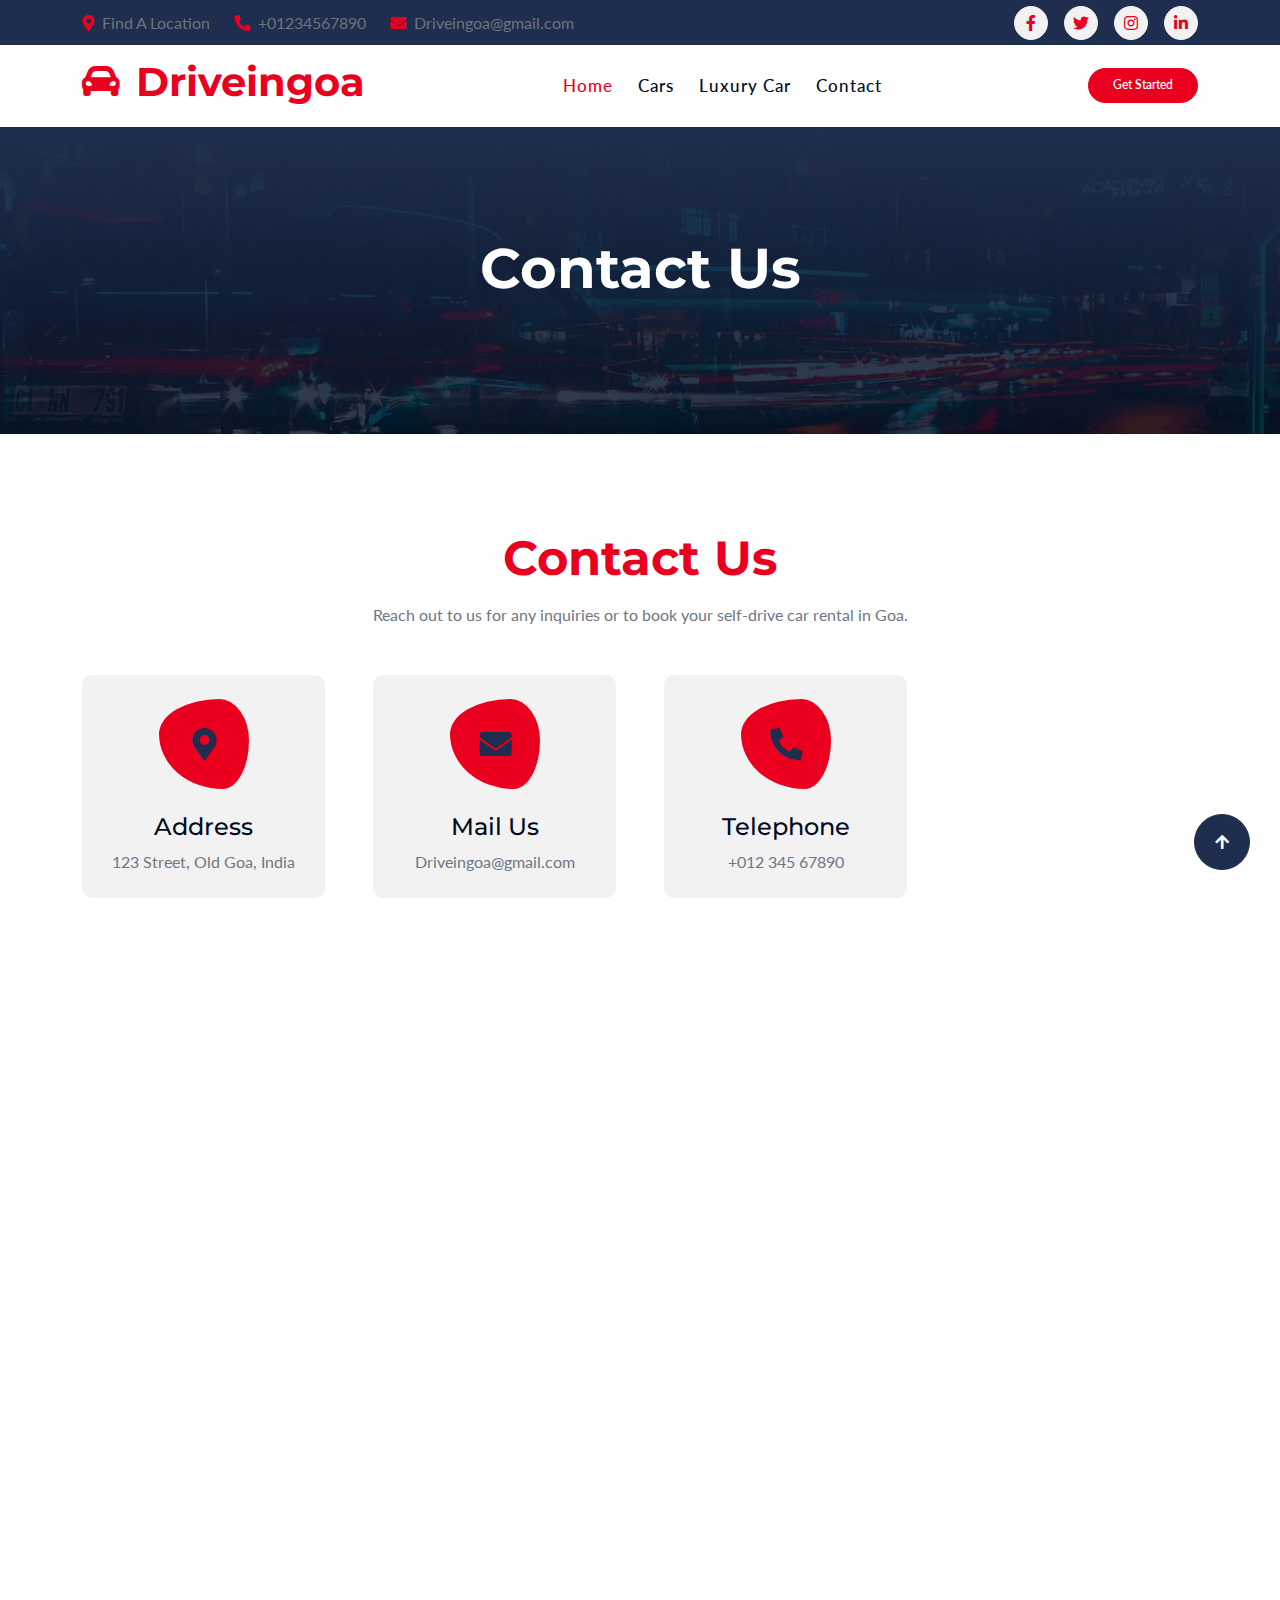
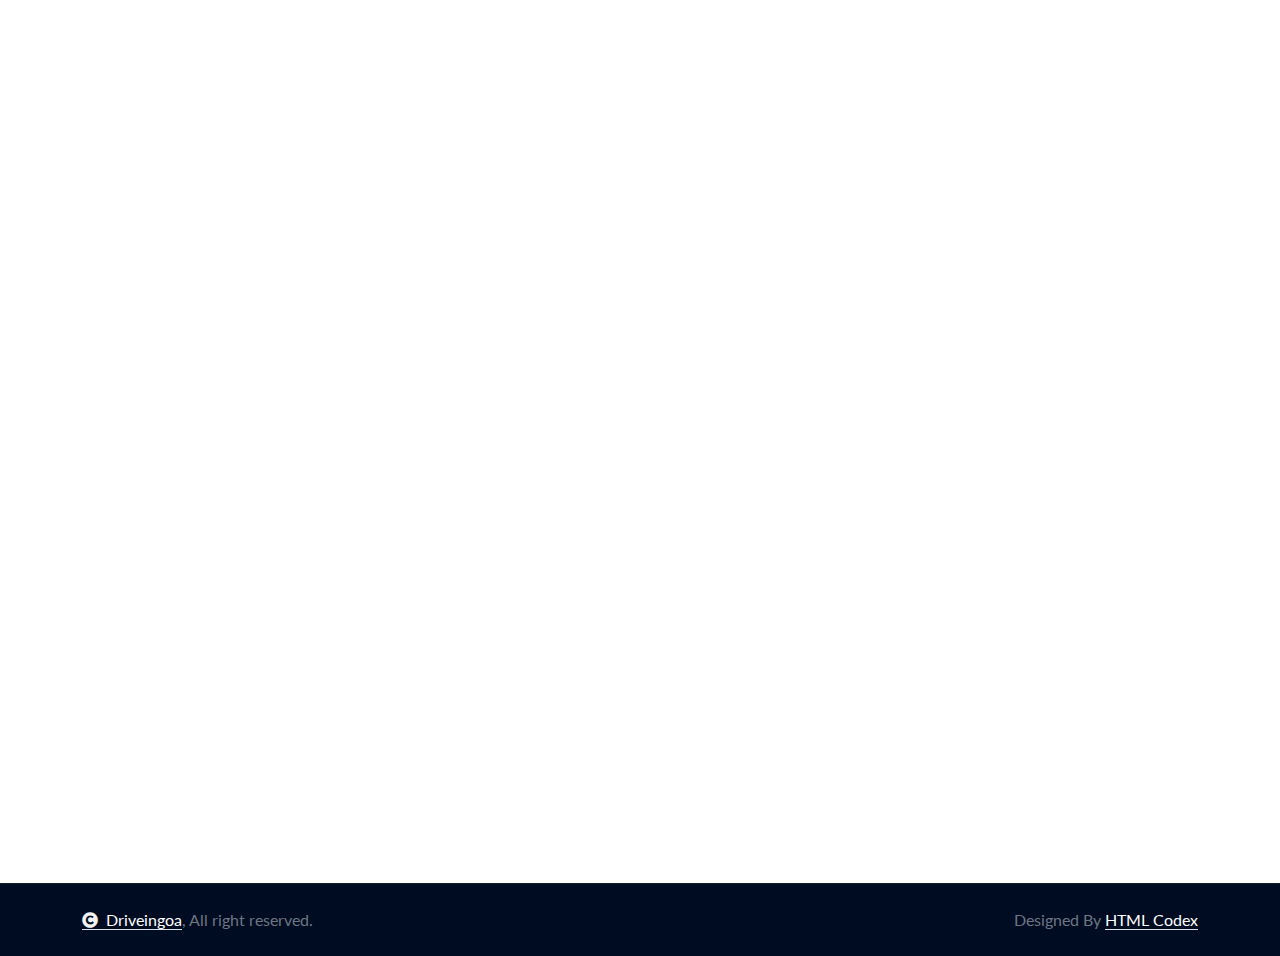
<file: contact.html>
<!DOCTYPE html>
<html lang="en">

    <head>
        <meta charset="utf-8">
        <title>Driveingoa - Car Rent Website Template</title>
        <meta content="width=device-width, initial-scale=1.0" name="viewport">
        <meta content="" name="keywords">
        <meta content="" name="description">

        <!-- Google Web Fonts -->
        <link rel="preconnect" href="https://fonts.googleapis.com">
        <link rel="preconnect" href="https://fonts.gstatic.com" crossorigin>
        <link href="https://fonts.googleapis.com/css2?family=Lato:ital,wght@0,400;0,700;0,900;1,400;1,700;1,900&family=Montserrat:ital,wght@0,100..900;1,100..900&display=swap" rel="stylesheet"> 

        <!-- Icon Font Stylesheet -->
        <link rel="stylesheet" href="https://use.fontawesome.com/releases/v5.15.4/css/all.css"/>
        <link href="https://cdn.jsdelivr.net/npm/bootstrap-icons@1.4.1/font/bootstrap-icons.css" rel="stylesheet">

        <!-- Libraries Stylesheet -->
        <link href="lib/animate/animate.min.css" rel="stylesheet">
        <link href="lib/owlcarousel/assets/owl.carousel.min.css" rel="stylesheet">

        <!-- Customized Bootstrap Stylesheet -->
        <link href="css/bootstrap.min.css" rel="stylesheet">

        <!-- Template Stylesheet -->
        <link href="css/style.css" rel="stylesheet">
    </head>

    <body>

        <!-- Spinner Start -->
        <div id="spinner" class="show bg-white position-fixed translate-middle w-100 vh-100 top-50 start-50 d-flex align-items-center justify-content-center">
            <div class="spinner-border text-primary" style="width: 3rem; height: 3rem;" role="status">
                <span class="sr-only">Loading...</span>
            </div>
        </div>
        <!-- Spinner End -->

        <!-- Topbar Start -->
        <div class="container-fluid topbar bg-secondary d-none d-xl-block w-100">
            <div class="container">
                <div class="row gx-0 align-items-center" style="height: 45px;">
                    <div class="col-lg-6 text-center text-lg-start mb-lg-0">
                        <div class="d-flex flex-wrap">
                            <a href="#" class="text-muted me-4"><i class="fas fa-map-marker-alt text-primary me-2"></i>Find A Location</a>
                            <a href="tel:+01234567890" class="text-muted me-4"><i class="fas fa-phone-alt text-primary me-2"></i>+01234567890</a>
                            <a href="mailto:Driveingoa@gmail.com" class="text-muted me-0"><i class="fas fa-envelope text-primary me-2"></i>Driveingoa@gmail.com</a>
                        </div>
                    </div>
                    <div class="col-lg-6 text-center text-lg-end">
                        <div class="d-flex align-items-center justify-content-end">
                            <a href="#" class="btn btn-light btn-sm-square rounded-circle me-3"><i class="fab fa-facebook-f"></i></a>
                            <a href="#" class="btn btn-light btn-sm-square rounded-circle me-3"><i class="fab fa-twitter"></i></a>
                            <a href="#" class="btn btn-light btn-sm-square rounded-circle me-3"><i class="fab fa-instagram"></i></a>
                            <a href="#" class="btn btn-light btn-sm-square rounded-circle me-0"><i class="fab fa-linkedin-in"></i></a>
                        </div>
                    </div>
                </div>
            </div>
        </div>
        <!-- Topbar End -->

         <!-- Navbar & Hero Start -->
    <div class="container-fluid nav-bar sticky-top px-0 px-lg-4 py-2 py-lg-0">
        <div class="container">
            <nav class="navbar navbar-expand-lg navbar-light">
                <a href="" class="navbar-brand p-0">
                    <h1 class="display-6 text-primary"><i class="fas fa-car-alt me-3"></i>Driveingoa</h1>
                </a>
                <button class="navbar-toggler" type="button" data-bs-toggle="collapse" data-bs-target="#navbarCollapse">
                    <span class="fa fa-bars"></span>
                </button>
                <div class="collapse navbar-collapse" id="navbarCollapse">
                    <div class="navbar-nav mx-auto py-0">
                        <a href="index.html" class="nav-item nav-link active">Home</a>
                        <a href="cars.html" class="nav-item nav-link">Cars</a>
                        <a href="luxury-car.html" class="nav-item nav-link">Luxury Car</a>
                        <a href="contact.html" class="nav-item nav-link">Contact</a>
                    </div>
                    <a href="#" class="btn btn-primary rounded-pill py-2 px-4">Get Started</a>
                </div>
            </nav>
        </div>
    </div>
    <!-- Navbar & Hero End -->


        <!-- Header Start -->
        <div class="container-fluid bg-breadcrumb">
            <div class="container text-center py-5" style="max-width: 900px;">
                <h4 class="text-white display-4 mb-4 wow fadeInDown" data-wow-delay="0.1s">Contact Us</h4>
                  
            </div>
        </div>
        <!-- Header End -->

        <!-- Contact Start -->
        <div class="container-fluid contact py-5">
            <div class="container py-5">
                <div class="text-center mx-auto pb-5 wow fadeInUp" data-wow-delay="0.1s" style="max-width: 800px;">
                    <h1 class="display-5 text-capitalize text-primary mb-3">Contact Us</h1>
                    <p class="mb-0">Reach out to us for any inquiries or to book your self-drive car rental in Goa.</p>
                </div>
                <div class="row g-5">
                    <div class="col-12 wow fadeInUp" data-wow-delay="0.1s">
                        <div class="row g-5">
                            <div class="col-md-6 col-lg-6 col-xl-3">
                                <div class="contact-add-item p-4">
                                    <div class="contact-icon mb-4">
                                        <i class="fas fa-map-marker-alt fa-2x"></i>
                                    </div>
                                    <div>
                                        <h4>Address</h4>
                                        <p class="mb-0">123 Street, Old Goa, India</p>
                                    </div>
                                </div>
                            </div>
                            <div class="col-md-6 col-lg-6 col-xl-3 wow fadeInUp" data-wow-delay="0.3s">
                                <div class="contact-add-item p-4">
                                    <div class="contact-icon mb-4">
                                        <i class="fas fa-envelope fa-2x"></i>
                                    </div>
                                    <div>
                                        <h4>Mail Us</h4>
                                        <p class="mb-0">Driveingoa@gmail.com</p>
                                    </div>
                                </div>
                            </div>
                            <div class="col-md-6 col-lg-6 col-xl-3 wow fadeInUp" data-wow-delay="0.5s">
                                <div class="contact-add-item p-4">
                                    <div class="contact-icon mb-4">
                                        <i class="fa fa-phone-alt fa-2x"></i>
                                    </div>
                                    <div>
                                        <h4>Telephone</h4>
                                        <p class="mb-0">+012 345 67890</p>
                                    </div>
                                </div>
                            </div>
                        </div>
                    </div>
                    <div class="col-xl-6 wow fadeInUp" data-wow-delay="0.1s">
                        <div class="bg-secondary p-5 rounded">
                            <h4 class="text-primary mb-4">Send Your Message</h4>
                            <div class="row g-4">
                                <div class="col-lg-12 col-xl-6">
                                    <div class="form-floating">
                                        <input type="text" class="form-control" id="name" placeholder="Your Name">
                                        <label for="name">Your Name</label>
                                    </div>
                                </div>
                                <div class="col-lg-12 col-xl-6">
                                    <div class="form-floating">
                                        <input type="email" class="form-control" id="email" placeholder="Your Email">
                                        <label for="email">Your Email</label>
                                    </div>
                                </div>
                                <div class="col-lg-12 col-xl-6">
                                    <div class="form-floating">
                                        <input type="phone" class="form-control" id="phone" placeholder="Phone">
                                        <label for="phone">Your Phone</label>
                                    </div>
                                </div>
                                <div class="col-lg-12 col-xl-6">
                                    <div class="form-floating">
                                        <input type="text" class="form-control" id="project" placeholder="Project">
                                        <label for="project">Your Project</label>
                                    </div>
                                </div>
                                <div class="col-12">
                                    <div class="form-floating">
                                        <input type="text" class="form-control" id="subject" placeholder="Subject">
                                        <label for="subject">Subject</label>
                                    </div>
                                </div>
                                <div class="col-12">
                                    <div class="form-floating">
                                        <textarea class="form-control" placeholder="Leave a message here" id="message" style="height: 160px"></textarea>
                                        <label for="message">Message</label>
                                    </div>
                                </div>
                                <div class="col-12">
                                    <button class="btn btn-light w-100 py-3">Send Message</button>
                                </div>
                            </div>
                        </div>
                    </div> 
                    <div class="col-12 col-xl-1 wow fadeInUp" data-wow-delay="0.3s">
                        <div class="d-flex flex-xl-column align-items-center justify-content-center">
                            <a class="btn btn-xl-square btn-light rounded-circle mb-0 mb-xl-4 me-4 me-xl-0" href=""><i class="fab fa-facebook-f"></i></a>
                            <a class="btn btn-xl-square btn-light rounded-circle mb-0 mb-xl-4 me-4 me-xl-0" href=""><i class="fab fa-twitter"></i></a>
                            <a class="btn btn-xl-square btn-light rounded-circle mb-0 mb-xl-4 me-4 me-xl-0" href=""><i class="fab fa-instagram"></i></a>
                            <a class="btn btn-xl-square btn-light rounded-circle mb-0 mb-xl-0 me-0 me-xl-0" href=""><i class="fab fa-linkedin-in"></i></a>
                        </div>
                    </div>
                    <div class="col-12 col-xl-5 wow fadeInUp" data-wow-delay="0.1s">
                        <div class="p-5 bg-light rounded">
                            <div class="bg-white rounded p-4 mb-4">
                                <h4 class="mb-3">Our Branch</h4>
                                <div class="d-flex align-items-center flex-shrink-0 mb-3">
                                    <p class="mb-0 text-dark me-2">Address:</p><i class="fas fa-map-marker-alt text-primary me-2"></i><p class="mb-0">123 Street, Old Goa, India</p>
                                </div>
                                <div class="d-flex align-items-center">
                                    <p class="mb-0 text-dark me-2">Telephone:</p><i class="fa fa-phone-alt text-primary me-2"></i><p class="mb-0">+012 345 67890</p>
                                </div>
                            </div>
                        </div>
                    </div>
                    <div class="col-12">
                        <div class="rounded">
                            <iframe class="rounded w-100" 
                            style="height: 400px;" src="https://www.google.com/maps/embed?pb=!1m18!1m12!1m3!1d3844.233330489058!2d73.86561431506833!3d15.498374989249258!2m3!1f0!2f0!3f0!3m2!1i1024!2i768!4f13.1!3m3!1m2!1s0x3bbfc1a3c8a7e7e5%3A0x7d5e6f0c5e7d2b1!2sOld%20Goa%2C%20Goa%2C%20India!5e0!3m2!1sen!2sin!4v1694261234567!5m2!1sen!2sin" 
                            loading="lazy" referrerpolicy="no-referrer-when-downgrade"></iframe>
                        </div>
                    </div>
                </div>
            </div>
        </div>
        <!-- Contact End -->

        <!-- Footer Start -->
        <div class="container-fluid footer py-5 wow fadeIn" data-wow-delay="0.2s">
            <div class="container py-5">
                <div class="row g-5">
                    <div class="col-md-6 col-lg-6 col-xl-6">
                        <div class="footer-item d-flex flex-column">
                            <h4 class="text-white mb-4">About Driveingoa</h4>
                            <p class="mb-3">We are committed to providing top-quality self-drive car rentals in Goa with excellent customer service.</p>
                        </div>
                    </div>
                    <div class="col-md-6 col-lg-6 col-xl-6">
                        <div class="footer-item d-flex flex-column">
                            <h4 class="text-white mb-4">Contact Info</h4>
                            <a href="#"><i class="fa fa-map-marker-alt me-2"></i> 123 Street, Old Goa, India</a>
                            <a href="mailto:Driveingoa@gmail.com"><i class="fas fa-envelope me-2"></i> Driveingoa@gmail.com</a>
                            <a href="tel:+01234567890"><i class="fas fa-phone me-2"></i> +01234567890</a>
                        </div>
                    </div>
                </div>
            </div>
        </div>
        <!-- Footer End -->
        
        <!-- Copyright Start -->
        <div class="container-fluid copyright py-4">
            <div class="container">
                <div class="row g-4 align-items-center">
                    <div class="col-md-6 text-center text-md-start mb-md-0">
                        <span class="text-body"><a href="#" class="border-bottom text-white"><i class="fas fa-copyright text-light me-2"></i>Driveingoa</a>, All right reserved.</span>
                    </div>
                    <div class="col-md-6 text-center text-md-end text-body">
                        Designed By <a class="border-bottom text-white" href="https://htmlcodex.com">HTML Codex</a>
                    </div>
                </div>
            </div>
        </div>
        <!-- Copyright End -->

        <!-- Back to Top -->
        <a href="#" class="btn btn-secondary btn-lg-square rounded-circle back-to-top"><i class="fa fa-arrow-up"></i></a>   

        <!-- JavaScript Libraries -->
        <script src="https://ajax.googleapis.com/ajax/libs/jquery/3.6.4/jquery.min.js"></script>
        <script src="https://cdn.jsdelivr.net/npm/bootstrap@5.0.0/dist/js/bootstrap.bundle.min.js"></script>
        <script src="lib/wow/wow.min.js"></script>
        <script src="lib/easing/easing.min.js"></script>
        <script src="lib/waypoints/waypoints.min.js"></script>
        <script src="lib/counterup/counterup.min.js"></script>
        <script src="lib/owlcarousel/owl.carousel.min.js"></script>
    
        <!-- Template Javascript -->
        <script src="js/main.js"></script>
    </body>

</html>
</file>
<file: css/style.css>
/*** Spinner Start ***/
/*** Spinner ***/
#spinner {
    opacity: 0;
    visibility: hidden;
    transition: opacity .5s ease-out, visibility 0s linear .5s;
    z-index: 99999;
}

#spinner.show {
    transition: opacity .5s ease-out, visibility 0s linear 0s;
    visibility: visible;
    opacity: 1;
}
/*** Spinner End ***/

.back-to-top {
    position: fixed;
    right: 30px;
    bottom: 30px;
    transition: 0.5s;
    z-index: 99;
}

/*** Button Start ***/
.btn {
    font-weight: 600;
    transition: .5s;
}

.btn-square {
    width: 32px;
    height: 32px;
}

.btn-sm-square {
    width: 34px;
    height: 34px;
}

.btn-md-square {
    width: 44px;
    height: 44px;
}

.btn-lg-square {
    width: 56px;
    height: 56px;
}

.btn-xl-square {
    width: 66px;
    height: 66px;
}

.btn-square,
.btn-sm-square,
.btn-md-square,
.btn-lg-square,
.btn-xl-square {
    padding: 0;
    display: flex;
    align-items: center;
    justify-content: center;
    font-weight: normal;
}

.btn.btn-primary {
    color: var(--bs-white);
}

.btn.btn-primary:hover {
    background: var(--bs-secondary);
    border: 1px solid var(--bs-secondary);
}

.btn.btn-secondary {
    color: var(--bs-white);
}

.btn.btn-secondary:hover {
    background: var(--bs-primary);
    border: 1px solid var(--bs-primary);
}

.btn.btn-light {
    color: var(--bs-primary);
}

.btn.btn-light:hover {
    color: var(--bs-white);
    background: var(--bs-primary);
    border: 1px solid var(--bs-primary);
}

/*** Icon Animation Start ***/
@keyframes icon-animat {
    0%  {border-radius: 67% 33% 29% 71% / 39% 46% 54% 61%;}

    25% {border-radius: 69% 31% 19% 81% / 43% 37% 63% 57%;}

    50% {border-radius: 67% 33% 16% 84% / 57% 37% 63% 43%;}

    75% {border-radius: 77% 23% 61% 39% / 36% 61% 39% 64%;}

    100% {border-radius: 67% 33% 29% 71% / 39% 46% 54% 61%;}
}
/*** Icon Animation End ***/


/*** Navbar Start ***/
.nav-bar {
    background: var(--bs-white);
}

.sticky-top {
    transition: 1s;
}

.navbar-light .navbar-nav .nav-link {
    position: relative;
    margin-right: 25px;
    padding: 35px 0;
    letter-spacing: 1px;
    color: var(--bs-dark);
    font-size: 17px;
    font-weight: 500;
    outline: none;
    transition: .5s;
}

.sticky-top .navbar-light .navbar-nav .nav-link {
    padding: 20px 0;
    color: var(--bs-dark);
}

.navbar-light .navbar-nav .nav-link:hover,
.navbar-light .navbar-nav .nav-link.active {
    color: var(--bs-primary);
}

.navbar-light .navbar-brand img {
    max-height: 60px;
    transition: .5s;
}

.sticky-top .navbar-light .navbar-brand img {
    max-height: 50px;
}

.navbar .dropdown-toggle::after {
    border: none;
    content: "\f107";
    font-family: "Font Awesome 5 Free";
    font-weight: 600;
    vertical-align: middle;
    margin-left: 8px;
}

.dropdown .dropdown-menu a:hover {
    background: var(--bs-primary);
    color: var(--bs-white);
}

.navbar .nav-item:hover .dropdown-menu {
    transform: rotateX(0deg);
    visibility: visible;
    margin-top: 8px !important;
    background: var(--bs-light);
    transition: .5s;
    opacity: 1;
}



@media (min-width: 992px) {
    .navbar .nav-item .dropdown-menu {
    display: block;
    visibility: hidden;
    top: 100%;
    transform: rotateX(-75deg);
    transform-origin: 0% 0%;
    border: 0;
    border-radius: 10px;
    margin-top: 8px !important;
    transition: .5s;
    opacity: 0;
    }
}

@media (max-width: 991px) {
    .navbar.navbar-expand-lg .navbar-toggler {
        padding: 8px 15px;
        border: 1px solid var(--bs-primary);
        color: var(--bs-primary);
    }

    .sticky-top .navbar-light .navbar-nav .nav-link {
        padding: 12px 0;
    }
}
/*** Navbar End ***/

/*** Carousel Header Start ***/
.carousel .carousel-item img {
    object-fit: cover;
}

.carousel .carousel-item,
.carousel .carousel-item img {
    height: 700px;
}

.carousel-item .carousel-caption {
    position: absolute;
    width: 100%;
    height: 100%;
    left: 0;
    bottom: 0;
    background: rgba(0, 0, 0, .6);
    display: flex;
    align-items: center;
}

.carousel .carousel-indicators {
    left: 75%;
    top: 50%;
    margin-right: 25%;
    transform: translateY(-50%);
    flex-direction: column;
}

.carousel-indicators [data-bs-target] {
    display: flex;
    width: 15px;
    height: 15px;
    border: 6px solid var(--bs-white);
    border-radius: 15px;
    padding: 0;
    margin-top:10px;
    margin-bottom:10px;
    background-color: var(--bs-secondary);
    opacity: 1;
    transition: 0.5s;
}

.carousel-indicators [data-bs-target].active {
    background-color: var(--bs-primary);
}

@media (max-width: 992px) {
    .carousel-indicators [data-bs-target] {
        display: none;
    }
}
/*** Carousel Header End ***/

/*** Single Page Hero Header Start ***/
.bg-breadcrumb {
    position: relative;
    overflow: hidden;
    background: linear-gradient(rgba(31, 46, 78, 1), rgba(0, 12, 33, 0.8)), url(../img/fact-bg.jpg);
    background-position: center top;
    background-repeat: no-repeat;
    background-size: cover;
    padding: 60px 0 60px 0;
    transition: 0.5s;
}

.bg-breadcrumb .breadcrumb {
    position: relative;
}

.bg-breadcrumb .breadcrumb .breadcrumb-item a {
    color: var(--bs-white);
}
/*** Single Page Hero Header End ***/

/*** Features Start ***/
.feature {
    background: var(--bs-light);
}

.feature .feature-item {
    display: flex;
    border-radius: 10px;
}

.feature .feature-item .feature-icon span {
    width: 90px; 
    height: 90px;
    display: flex;
    align-items: center;
    justify-content: center;
    color: var(--bs-secondary);
    background: var(--bs-primary);
    border-radius: 67% 33% 29% 71% / 39% 46% 54% 61%;;
    animation-name: icon-animat;
    animation-duration: 5s;
    animation-delay: 1s;
    animation-direction: alternate;
    animation-iteration-count: infinite;
    transition: 0.5s;
}

/*** Features End ***/

/*** About Start ***/
.about .about-item .about-item-inner {
    display: flex;
    flex-direction: column;
    align-items: center;
    justify-content: center;
    text-align: center;
    border-radius: 10px;
    background: var(--bs-light);
    transition: 0.5s;
}

.about .about-item .about-item-inner .about-icon {
    width: 90px; 
    height: 90px; 
    border-radius: 67% 33% 29% 71% / 39% 46% 54% 61%;
    display: flex;
    align-items: center;
    justify-content: center;
    color: var(--bs-secondary);
    background: var(--bs-primary);
    animation-name: icon-animat;
    animation-duration: 5s;
    animation-delay: 1s;
    animation-direction: alternate;
    animation-iteration-count: infinite;
    transition: 0.5s;
}

.about .about-img {
    position: relative;
    overflow: hidden;
    width: 100%;
    height: 100%;
    
}

.about .about-img .img-1 {
    height: 85%;
    margin-right: 50px;
}

.about .about-img .img-2 {
    position: absolute;
    width: 100%; 
    bottom: 0; 
    right: 0;
    padding-left: 50px;
    border-radius: 10px;
}

.about .about-img::after {
    content: "";
    position: absolute;
    width: 10px;
    height: 98%;
    top: 0;
    right: 0;
    border-radius: 10px;
    background: var(--bs-primary);
    z-index: -1;
}

.about .about-item .text-item {
    position: relative;
    padding-left: 25px;
}

.about .about-item .text-item::after {
    content: "";
    position: absolute;
    width: 5px;
    height: 100%;
    top: 0;
    left: 0;
    border-radius: 10px;
    background: var(--bs-secondary);
}
/*** About End ***/


/*** Fact Counter Start ***/
.counter {
    background: linear-gradient(rgba(0, 12, 33, 0.9), rgba(31, 46, 78, 0.9)), url(../img/fact-bg.jpg);
    background-position: center center;
    background-repeat: no-repeat;
    background-size: cover;
}

.counter .counter-item .counter-item-icon {
    width: 90px; 
    height: 90px; 
    border-radius: 67% 33% 29% 71% / 39% 46% 54% 61%;
    display: flex;
    align-items: center;
    justify-content: center;
    color: var(--bs-secondary);
    background: var(--bs-primary);
    animation-name: icon-animat;
    animation-duration: 5s;
    animation-delay: 1s;
    animation-direction: alternate;
    animation-iteration-count: infinite;
    transition: 0.5s;
}

/*** Fact Counter End ***/

/*** Services Start ***/
.service .service-item {
    position: relative;
    display: flex;
    flex-direction: column;
    align-items: center;
    justify-content: center;
    text-align: center;
    box-shadow: 0 0 45px rgba(0, 0, 0, .1);
    border-radius: 10px;
    background: var(--bs-white);
    transition: 0.5s;
}

.service .service-item:hover {
    display: flex;
    flex-direction: column;
    align-items: center;
    justify-content: center;
    text-align: center;
    border-radius: 60px;
    background: var(--bs-light);
}

.service .service-item::after {
    content: "";
    position: absolute;
    width: 100%;
    height: 100%;
    bottom: 0;
    left: 0;
    background: var(--bs-primary);
    border-radius: 10px;
    z-index: -1;
    transition: 0.5s;
    opacity: 0;
}

.service .service-item:hover::after {
    opacity: 1;
}

.service .service-item .service-icon {
    width: 90px; 
    height: 90px; 
    border-radius: 67% 33% 29% 71% / 39% 46% 54% 61%;
    display: flex;
    align-items: center;
    justify-content: center;
    color: var(--bs-secondary);
    background: var(--bs-primary);
    animation-name: icon-animat;
    animation-duration: 5s;
    animation-delay: 1s;
    animation-direction: alternate;
    animation-iteration-count: infinite;
    transition: 0.5s;
}
/*** Service End ***/

/*** Cars Categories Fixed Height and Button Overrides ***/
.categories-item.fixed-height {
    height: 400px; /* Fixed card height */
    display: flex;
    flex-direction: column;
    border: 1px solid #e0e0e0; /* Subtle border for definition */
    border-radius: 8px; /* Rounded corners for modern look */
    box-shadow: 0 2px 8px rgba(0, 0, 0, 0.1); /* Soft shadow for depth */
    overflow: hidden; /* Ensure content stays within rounded borders */
    transition: transform 0.2s ease, box-shadow 0.2s ease; /* Smooth hover effect */
}

.categories-item.fixed-height:hover {
    transform: translateY(-5px); /* Slight lift on hover */
    box-shadow: 0 4px 12px rgba(0, 0, 0, 0.15); /* Enhanced shadow on hover */
}

.categories-item-inner {
    flex: 1;
    display: flex;
    flex-direction: column;
    background-color: #fff; /* Ensure consistent background */
}

.categories-img {
    height: 120px; /* Slightly taller image for better visuals */
    overflow: hidden;
}

.categories-img img {
    max-height: 120px;
    object-fit: cover;
    width: 100%;
}

.categories-content {
    flex: 1;
    padding: 0.75rem !important; /* Increased padding for breathing room */
    display: flex;
    flex-direction: column;
    justify-content: space-between;
    border-top: none;
}

.categories-content h4.text-truncate {
    font-size: 1.1rem; /* Slightly larger title for clarity */
    margin-bottom: 0.5rem;
    white-space: nowrap;
    overflow: hidden;
    text-overflow: ellipsis;
    font-weight: 600; /* Bolder title for emphasis */
}

.categories-content h4.bg-white.text-primary {
    font-size: 0.9rem;
    padding: 0.3rem 0.75rem;
    margin: 0 auto 0.5rem; /* Center price tag */
    border-radius: 12px; /* Softer pill shape */
    box-shadow: 0 1px 3px rgba(0, 0, 0, 0.1); /* Subtle shadow for price */
}

.categories-review {
    font-size: 0.8rem;
    margin-bottom: 0.5rem;
    display: flex;
    align-items: center;
    justify-content: center; /* Center-align reviews */
}

.categories-review .fa-star {
    font-size: 0.6rem;
    margin-left: 0.2rem;
}

.categories-content .row.fixed-details {
    font-size: 0.8rem;
    height: 70px; /* Slightly taller for better spacing */
    overflow: hidden;
    display: flex;
    flex-wrap: wrap;
    justify-content: center; /* Center-align details */
    gap: 0.2rem; /* Add spacing between detail items */
}

.categories-content .row.fixed-details .col-4 {
    display: flex;
    align-items: center;
    justify-content: center;
    flex-direction: column;
}

.categories-content .row.fixed-details .fa {
    font-size: 0.7rem;
    margin-bottom: 0.2rem;
}

.btn-success {
    background-color: #25D366; /* WhatsApp green */
    border-color: #25D366;
    color: #fff;
}

.btn-success:hover {
    background-color: #1ebe57;
    border-color: #1ebe57;
}

.btn-primary, .btn-success {
    font-size: 0.75rem; /* Slightly larger buttons for readability */
    padding: 0.3rem 0.5rem; /* Consistent padding */
    line-height: 1.4;
    border-radius: 12px; /* Softer button corners */
}

.categories-content .d-flex.gap-2 {
    margin-top: 0.5rem;
    gap: 0.5rem; /* Consistent gap between buttons */
    justify-content: space-between; /* Ensure buttons are evenly spaced */
}

.categories-content .d-flex.gap-2 .btn {
    flex: 1; /* Buttons take equal space */
}

/* Responsive Adjustments */
@media (max-width: 767.98px) {
    .categories-item.fixed-height {
        height: 360px; /* Slightly smaller height on mobile */
        border-radius: 6px; /* Slightly smaller radius for mobile */
    }

    .categories-img {
        height: 100px;
    }

    .categories-img img {
        max-height: 100px;
    }

    .categories-content {
        padding: 0.5rem !important; /* Reduced padding for mobile */
    }

    .categories-content .row.fixed-details {
        height: 60px; /* Adjusted for mobile */
        font-size: 0.75rem;
    }

    .categories-content .d-flex.gap-2 {
        flex-direction: row; /* Keep buttons side-by-side for better UX */
        gap: 0.3rem;
    }

    .categories-content .d-flex.gap-2 .btn {
        font-size: 0.7rem;
        padding: 0.2rem 0.4rem;
    }

    .categories-content h4.text-truncate {
        font-size: 1rem;
    }

    .categories-content h4.bg-white.text-primary {
        font-size: 0.85rem;
    }
}

/*** Process Start ***/
.steps {
    background: linear-gradient(rgba(0, 0, 0, 0.9), rgba(0, 0, 0, 0.9)), url(../img/bg-1.jpg);
    background-position: center center;
    background-repeat: no-repeat;
    background-size: cover;
}


.steps .steps-item {
    position: relative;
    background: var(--bs-secondary);
    border-radius: 10px;
}

.steps .steps-item h4,
.steps .steps-item p {
    color: var(--bs-white);
}

.steps .steps-item .setps-number {
    position: absolute;
    width: 64px;
    height: 64px;
    bottom: 0; 
    right: 40px;
    font-weight: 900;
    border: 1px solid var(--bs-white); 
    border-radius: 64px;
    transform: translateY(50%);
    color: var(--bs-white);
    background: var(--bs-secondary);
    display: flex;
    align-items: center;
    justify-content: center;
}
/*** Process End ***/


/*** Blog Start ***/
.blog .blog-item {
    border-radius: 10px;
    transition: 0.5s;
}

.blog .blog-item:hover {
    box-shadow: 0 0 45px rgba(0, 0, 0, .2);
}

.blog .blog-content {
    position: relative;
    background: var(--bs-light);
}

.blog .blog-item .blog-content .blog-date {
    position: absolute;
    top: 0; 
    left: 25px; 
    transform: translateY(-50%);
    padding: 12px 25px;
    border-radius: 10px;
    color: var(--bs-white);
    background: var(--bs-primary);
}

.blog .blog-item .blog-content .blog-comment {
    display: flex;
    justify-content: space-between;
}
/*** Blog End ***/

/*** Banner Start ***/
.banner .banner-item {
    position: relative;
    width: 100%;
    height: 100%;
    border-radius: 10px;
    transition: 0.5s;
    z-index: 1;
}

.banner .banner-item::after {
    content: "";
    position: absolute;
    width: 100%;
    height: 100%;
    top: 0;
    left: 0;
    border-radius: 10px;
    background: rgba(0, 0, 0, .6);
    z-index: 2;
}

.banner .banner-item .banner-content {
    position: absolute;
    width: 100%;
    height: 100%;
    top: 0;
    right: 0;
    margin-left: 0;
    margin-bottom: 0;
    padding: 25px;
    border-radius: 10px;
    display: flex;
    flex-direction: column;
    justify-content: center;
    align-items: end;
    z-index: 5;
}

@media (min-width: 992px) {
    .banner .banner-item .banner-content h2 {
        font-size: 45px;
        margin-bottom: 20px;
    }

    .banner .banner-item .banner-content h1 {
        font-size: 72px;
        margin-bottom: 20px;
    }

    .banner .banner-item .banner-content p {
        font-size: 40px;
        margin-bottom: 20px;
    }
}
/*** Banner End ***/

/*** Team Start ***/
.team .team-item {
    position: relative;
    text-align: center;
    border-radius: 10px;
    margin-top: 100px;
    background: var(--bs-light);
    transition: 0.5s;
    z-index: 1;
}

.team .team-item::after {
    content: "";
    position: absolute;
    width: 100%;
    height: 0;
    bottom: 0;
    left: 0;
    border-radius: 10px;
    background: var(--bs-secondary);
    z-index: 2;
    transition: 0.5s;
}

.team .team-item:hover::after {
    height: 100%;
}

.team .team-item .team-content {
    position: relative;
    z-index: 5;
}

.team .team-item .team-content h4,
.team .team-item .team-content p {
    transition: 0.5s;
}

.team .team-item:hover .team-content h4 {
    color: var(--bs-white);
}
.team .team-item:hover .team-content p {
    color: var(--bs-white);
}

.team .team-item .team-img {
    position: relative;
    overflow: hidden;
    top: -100px;
    margin-bottom: -100px;
    border-radius: 10px;
    z-index: 3;
}

.team .team-item .team-img img {
    transition: 0.5s;
}

.team .team-item:hover .team-img img {
    transform: scale(1.1);
}

.team .team-item .team-img::after {
    content: "";
    position: absolute;
    width: 100%;
    height: 0;
    top: 0;
    left: 0;
    border-radius: 10px;
    background: rgba(255, 255, 255, .3);
    z-index: 4;
    transition: 0.5s;
}

.team .team-item:hover .team-img::after {
    height: 100%;
}
/*** Team End ***/

/*** Testimonial Start ***/
.testimonial-carousel .owl-stage-outer {
    margin-right: -1px;
}

.testimonial .testimonial-item {
    position: relative;
    margin-top: 35px;
    border: 1px solid var(--bs-secondary);
    border-radius: 10px;
}

.testimonial .testimonial-item .testimonial-quote {
    position: absolute;
    width: 70px;
    height: 70px;
    top: 0;
    right: 25px;
    transform: translateY(-50%);
    border-radius: 70px;
    color: var(--bs-white);
    background: var(--bs-secondary);
    display: flex;
    align-items: center;
    justify-content: center;
}

.testimonial .testimonial-item .testimonial-inner {
    display: flex;
    align-items: center;
    background: var(--bs-light);
    border-top-left-radius: 10px;
    border-top-right-radius: 10px;
}

.testimonial .testimonial-item .testimonial-inner img {
    width: 100px; 
    height: 100px; 
    border-radius: 100px;
    border: 4px solid var(--bs-white);
}

.testimonial-carousel .owl-dots {
    display: flex;
    justify-content: center;
}

.testimonial-carousel .owl-dots .owl-dot {
    width: 30px;
    height: 30px;
    border-radius: 30px;
    margin: 20px 10px 0 10px;
    background: var(--bs-primary);
    transition: 0.5s;
}

.testimonial-carousel .owl-dots .owl-dot.active {
    width: 30px;
    height: 30px;
    border-radius: 30px;
    background: var(--bs-secondary);
    transition: 0.5s;
}

.testimonial-carousel .owl-dots .owl-dot span {
    position: relative;
    margin-top: 50%;
    margin-left: 50%;
    transform: translate(-50%, -50%);
    display: flex;
    align-items: center;
    justify-content: center;
    text-align: center;
}

.testimonial-carousel .owl-dots .owl-dot.active span::after {
    background: var(--bs-primary);
}

.testimonial-carousel .owl-dots .owl-dot span::after {
    content: "";
    width: 15px;
    height: 15px;
    border-radius: 15px;
    position: absolute;
    top: 50%;
    left: 0;
    transform: translateY(-50%);
    display: flex;
    align-items: center;
    justify-content: center;
    text-align: center;
    background: var(--bs-white);
    transition: 0.5s;
}
/*** Testimonial End ***/

/*** Contact Start ***/
.contact .contact-add-item {
    border-radius: 10px;
    display: flex;
    flex-direction: column;
    align-items: center;
    justify-content: center;
    text-align: center;
    background: var(--bs-light);
}

.contact .contact-add-item .contact-icon {
    width: 90px; 
    height: 90px; 
    border-radius: 67% 33% 29% 71% / 39% 46% 54% 61%;
    display: flex;
    align-items: center;
    justify-content: center;
    color: var(--bs-secondary);
    background: var(--bs-primary);
    animation-name: icon-animat;
    animation-duration: 5s;
    animation-delay: 1s;
    animation-direction: alternate;
    animation-iteration-count: infinite;
    transition: 0.5s;
}

/*** Contact End ***/


/*** Footer Start ***/
.footer {
    background: var(--bs-dark);
}

.footer .footer-item a {
    line-height: 35px;
    color: var(--bs-body);
    transition: 0.5s;
}

.footer .footer-item p {
    line-height: 35px;
}

.footer .footer-item a:hover {
    letter-spacing: 1px;
    color: var(--bs-primary);
}
/*** Footer End ***/
/*** copyright Start ***/
.copyright {
    border-top: 1px solid rgba(255, 255, 255, 0.08);
    background: var(--bs-dark);
}
/*** copyright end ***/
/* Locations Section Styles */
.locations {
  background-color: #f8f9fa; /* Light gray background for contrast */
  padding: 80px 0;
}

.locations h1 {
  font-size: 2.5rem;
  font-weight: 700;
  color: #333;
  margin-bottom: 1rem;
  text-transform: capitalize;
}

.locations p {
  font-size: 1.125rem;
  color: #666;
  margin-bottom: 0;
}

.location-item {
  background-color: #fff;
  border-radius: 8px;
  box-shadow: 0 4px 12px rgba(0, 0, 0, 0.1);
  padding: 2rem;
  text-align: center;
  transition: transform 0.3s ease, box-shadow 0.3s ease;
  height: 300px; /* Fixed height for consistent card size */
  display: flex;
  flex-direction: column;
  justify-content: space-between;
}

.location-item:hover {
  transform: translateY(-5px);
  box-shadow: 0 6px 20px rgba(0, 0, 0, 0.15);
}

.location-item .location-icon {
  margin-bottom: 1.5rem;
}

.location-item .location-icon i {
  font-size: 2rem;
  color: #007bff; /* Primary color */
}

.location-item h4 {
  font-size: 1.5rem;
  font-weight: 600;
  color: #333;
  margin-bottom: 1rem;
}

.location-item ul {
  list-style: none;
  padding: 0;
  margin: 0;
  flex-grow: 1;
}

.location-item ul li {
  font-size: 1rem;
  color: #555;
  margin-bottom: 0.75rem;
  display: flex;
  align-items: center;
  justify-content: center;
}

.location-item ul li i {
  font-size: 12px;
  color: #007bff;
  margin-right: 8px;
}

/* Guidelines Section */
.guidelines {
  background-color: #fff; /* White background for clean look */
  padding: 80px 0;
}

.guidelines h1 {
  font-size: 2.5rem;
  font-weight: 700;
  color: #333;
  margin-bottom: 1rem;
  text-transform: uppercase;
}

.guidelines p {
  font-size: 1.125rem;
  color: #666;
  margin-bottom: 0;
}

.guideline-item {
  background-color: #f1f4ff; /* Light blue background for distinction */
  border-radius: 12px;
  box-shadow: 0 4px 10px rgba(0, 0, 0, 0.08);
  padding: 2rem;
  text-align: center;
  transition: transform 0.3s ease, box-shadow 0.3s ease;
  height: 250px; /* Slightly shorter than location cards */
  display: flex;
  flex-direction: column;
  justify-content: center;
}

.guideline-item:hover {
  transform: translateY(-5px);
  box-shadow: 0 6px 15px rgba(0, 0, 0, 0.12);
}

.guideline-item .guideline-icon {
  margin-bottom: 1.5rem;
}

.guideline-item .guideline-icon i {
  font-size: 2rem;
  color: #007bff; /* Primary color */
}

.guideline-item h4 {
  font-size: 1.5rem;
  font-weight: 600;
  color: #333;
  margin-bottom: 1rem;
}

.guideline-item p {
  font-size: 1rem;
  color: #555;
  margin: 0;
  line-height: 1.6;
}

/* Responsive Adjustments */
@media (max-width: 992px) {
  .locations,
  .guidelines {
    padding: 60px 0;
  }

  .location-item,
  .guideline-item {
    height: auto; /* Allow dynamic height on smaller screens */
    margin-bottom: 1.5rem;
  }

  .location-item ul li,
  .guideline-item p {
    font-size: 0.95rem;
  }
}

@media (max-width: 576px) {
  .locations h1,
  .guidelines h1 {
    font-size: 2rem;
  }

  .location-item h4,
  .guideline-item h4 {
    font-size: 1.25rem;
  }
}
/*** Read More/Read Less Toggle Styles ***/
.expandable-content {
    font-size: 0.9rem;
    line-height: 1.5;
    margin-bottom: 1rem;
}

.expandable-content h5 {
    font-size: 1rem;
    margin-bottom: 0.5rem;
    color: var(--bs-dark);
}

.expandable-content p {
    margin-bottom: 1rem;
}

.read-more-btn {
    font-size: 0.9rem;
    padding: 0.3rem 1rem;
}

@media (max-width: 767.98px) {
    .expandable-content {
        font-size: 0.85rem;
    }

    .expandable-content h5 {
        font-size: 0.95rem;
    }

    .read-more-btn {
        font-size: 0.8rem;
        padding: 0.2rem 0.8rem;
    }
}
/*** Filter Bar Styles ***/
.filter-container {
    overflow-x: auto;
    white-space: nowrap;
    padding-bottom: 0.5rem;
}

.filter-btn {
    font-size: 0.85rem;
    padding: 0.3rem 0.8rem;
    margin: 0 0.2rem;
    text-transform: capitalize;
}

.filter-btn.active {
    background-color: var(--bs-primary);
    color: var(--bs-white);
    border-color: var(--bs-primary);
}

@media (max-width: 767.98px) {
    .filter-container {
        -webkit-overflow-scrolling: touch;
    }

    .filter-btn {
        font-size: 0.8rem;
        padding: 0.2rem 0.6rem;
    }
}

@media (min-width: 768px) {
    .filter-container {
        overflow-x: visible;
        white-space: normal;
    }
}
/* Subheader Styling for Better Visibility */
.segment-title {
    font-size: 1.75rem; /* Larger font size for prominence */
    font-weight: 800; /* Extra bold for emphasis */
    color: #1a1a1a; /* Darker color for better contrast */
    margin-bottom: 1.5rem; /* More space below for separation */
    padding: 0.5rem 0; /* Vertical padding for balance */
    text-transform: uppercase; /* Uppercase for visual impact */
    letter-spacing: 1px; /* Slight spacing for readability */
    position: relative; /* For decorative underline */
    text-align: center; /* Ensure centered alignment */
}

.segment-title::after {
    content: '';
    display: block;
    width: 60px; /* Underline width */
    height: 3px; /* Underline thickness */
    background-color: #007bff; /* Match primary color */
    margin: 0.5rem auto 0; /* Center underline */
}

/* Responsive Adjustments for Subheaders */
@media (max-width: 767.98px) {
    .segment-title {
        font-size: 1.5rem; /* Smaller font size on mobile */
        margin-bottom: 1rem; /* Reduced margin for mobile */
        padding: 0.3rem 0; /* Adjusted padding */
    }

    .segment-title::after {
        width: 50px; /* Slightly smaller underline on mobile */
        height: 2px; /* Thinner underline */
    }
}
/*** Segment Title Styles ***/
.segment-title {
    font-size: 1.5rem;
    font-weight: 600;
    color: var(--bs-dark);
    text-transform: capitalize;
}

@media (max-width: 767.98px) {
    .segment-title {
        font-size: 1.25rem;
    }
}
</file>
